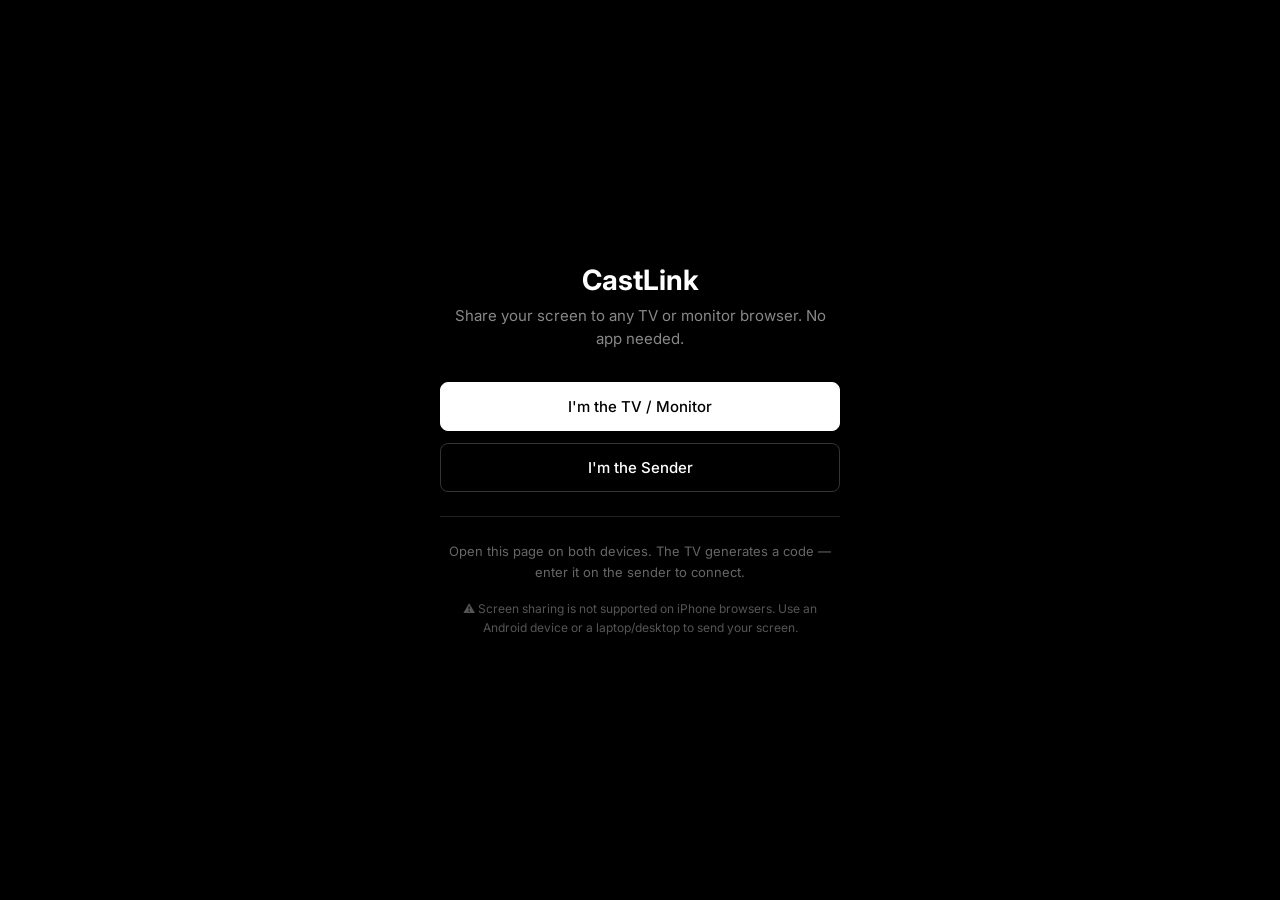
<file: index.html>
<!DOCTYPE html>
<html lang="en">
<head>
  <meta charset="UTF-8">
  <meta name="viewport" content="width=device-width, initial-scale=1.0">
  <meta name="description" content="CastLink — share your screen to any TV or monitor browser.">
  <title>CastLink</title>
  <link rel="stylesheet" href="css/style.css">
</head>
<body>
  <div class="container">
    <h1>CastLink</h1>
    <p class="subtitle">Share your screen to any TV or monitor browser. No app needed.</p>

    <a href="tv.html" class="btn btn-primary">I'm the TV / Monitor</a>
    <a href="phone.html" class="btn">I'm the Sender</a>

    <div class="divider"></div>

    <p style="color: #666; font-size: 0.8125rem; line-height: 1.6;">
      Open this page on both devices. The TV generates a code — enter it on the sender to connect.
    </p>

    <p style="color: #555; font-size: 0.75rem; line-height: 1.6; margin-top: 16px;">
      ⚠️ Screen sharing is not supported on iPhone browsers. Use an Android device or a laptop/desktop to send your screen.
    </p>
  </div>
</body>
</html>
</file>
<file: css/style.css>
@import url('https://fonts.googleapis.com/css2?family=Inter:wght@400;500;600;700&display=swap');

* {
  margin: 0;
  padding: 0;
  box-sizing: border-box;
}

body {
  font-family: 'Inter', -apple-system, BlinkMacSystemFont, sans-serif;
  background: #000;
  color: #fff;
  min-height: 100dvh;
  display: flex;
  flex-direction: column;
  align-items: center;
  justify-content: center;
  padding: 24px;
}

a {
  color: #999;
}

/* --- Layout --- */
.container {
  max-width: 400px;
  width: 100%;
  text-align: center;
}

h1 {
  font-size: 1.75rem;
  font-weight: 700;
  margin-bottom: 8px;
}

.subtitle {
  color: #888;
  font-size: 0.9375rem;
  line-height: 1.5;
  margin-bottom: 32px;
}

/* --- Buttons --- */
.btn {
  display: block;
  width: 100%;
  padding: 14px 24px;
  border: 1px solid #333;
  border-radius: 8px;
  background: transparent;
  color: #fff;
  font-family: inherit;
  font-size: 0.9375rem;
  font-weight: 500;
  cursor: pointer;
  text-decoration: none;
  text-align: center;
  transition: background 0.15s, border-color 0.15s;
}

.btn:hover {
  background: #111;
  border-color: #555;
}

.btn + .btn {
  margin-top: 12px;
}

.btn:disabled {
  opacity: 0.4;
  cursor: not-allowed;
}

.btn-primary {
  background: #fff;
  color: #000;
  border-color: #fff;
}

.btn-primary:hover {
  background: #ddd;
  border-color: #ddd;
}

/* --- Room Code Display --- */
.code-display {
  display: flex;
  justify-content: center;
  gap: 8px;
  margin: 24px 0;
}

.code-digit {
  width: 48px;
  height: 60px;
  display: flex;
  align-items: center;
  justify-content: center;
  font-size: 1.75rem;
  font-weight: 700;
  border: 1px solid #333;
  border-radius: 8px;
  font-variant-numeric: tabular-nums;
}

/* --- Code Input --- */
.code-inputs {
  display: flex;
  justify-content: center;
  gap: 8px;
  margin: 24px 0;
}

.code-input {
  width: 44px;
  height: 56px;
  text-align: center;
  font-size: 1.5rem;
  font-weight: 600;
  font-family: inherit;
  background: transparent;
  border: 1px solid #333;
  border-radius: 8px;
  color: #fff;
  outline: none;
  font-variant-numeric: tabular-nums;
}

.code-input:focus {
  border-color: #fff;
}

/* --- Status --- */
.status {
  padding: 10px 16px;
  border-radius: 8px;
  font-size: 0.8125rem;
  margin-top: 16px;
  text-align: center;
}

.status-waiting {
  color: #888;
  border: 1px solid #222;
}

.status-connected {
  color: #4ade80;
  border: 1px solid #1a3a20;
}

.status-error {
  color: #f87171;
  border: 1px solid #3a1a1a;
}

.status-info {
  color: #fbbf24;
  border: 1px solid #3a3010;
  font-size: 0.8125rem;
  line-height: 1.5;
  text-align: left;
  margin-top: 16px;
  padding: 12px 16px;
}

/* --- Video (TV fullscreen) --- */
.video-container {
  position: fixed;
  inset: 0;
  background: #000;
  z-index: 100;
  display: none;
  align-items: center;
  justify-content: center;
}

.video-container.active {
  display: flex;
}

.video-container video {
  width: 100%;
  height: 100%;
  object-fit: contain;
}

.video-overlay {
  position: absolute;
  top: 16px;
  right: 16px;
  z-index: 101;
  display: flex;
  gap: 8px;
  opacity: 0;
  transition: opacity 0.2s;
}

.video-container:hover .video-overlay {
  opacity: 1;
}

.overlay-btn {
  width: 40px;
  height: 40px;
  border-radius: 50%;
  border: 1px solid #444;
  background: rgba(0, 0, 0, 0.7);
  color: #fff;
  font-size: 1.1rem;
  cursor: pointer;
  display: flex;
  align-items: center;
  justify-content: center;
}

.overlay-btn:hover {
  background: #333;
}

/* --- Preview --- */
.preview {
  margin-top: 20px;
  border-radius: 8px;
  overflow: hidden;
  border: 1px solid #222;
  aspect-ratio: 16/9;
  background: #111;
  display: none;
}

.preview.active {
  display: block;
}

.preview video {
  width: 100%;
  height: 100%;
  object-fit: contain;
}

/* --- Back --- */
.back-link {
  position: fixed;
  top: 20px;
  left: 20px;
  z-index: 50;
  color: #666;
  text-decoration: none;
  font-size: 0.875rem;
}

.back-link:hover {
  color: #fff;
}

/* --- Divider --- */
.divider {
  width: 100%;
  height: 1px;
  background: #222;
  margin: 24px 0;
}

/* --- Utility --- */
.hidden {
  display: none !important;
}

.dot {
  display: inline-block;
  width: 6px;
  height: 6px;
  border-radius: 50%;
  margin-right: 8px;
  vertical-align: middle;
}

.dot-pulse {
  background: #888;
  animation: pulse 1.5s ease-in-out infinite;
}

.dot-green {
  background: #4ade80;
}

.dot-red {
  background: #f87171;
}

@keyframes pulse {
  0%, 100% { opacity: 1; }
  50% { opacity: 0.3; }
}

@media (max-width: 400px) {
  .code-digit {
    width: 40px;
    height: 52px;
    font-size: 1.4rem;
  }

  .code-input {
    width: 38px;
    height: 48px;
    font-size: 1.25rem;
  }
}
</file>
